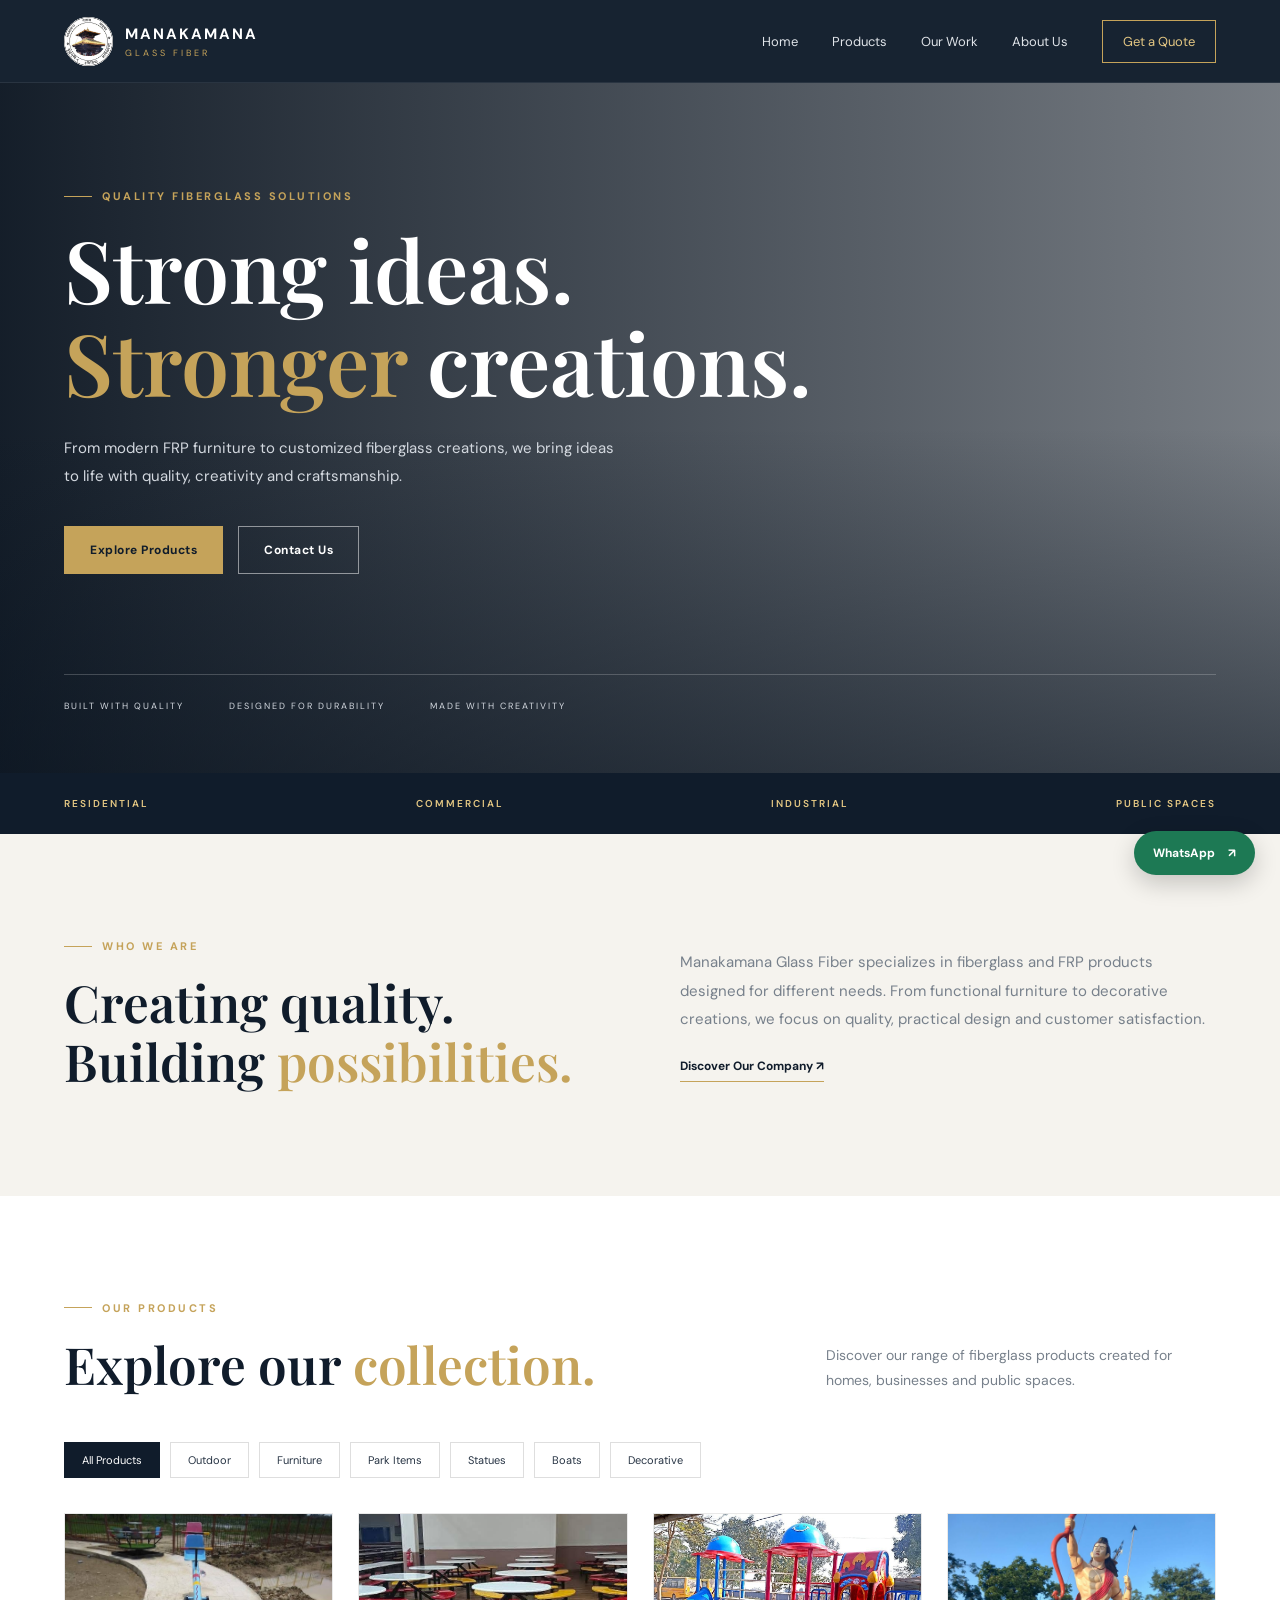
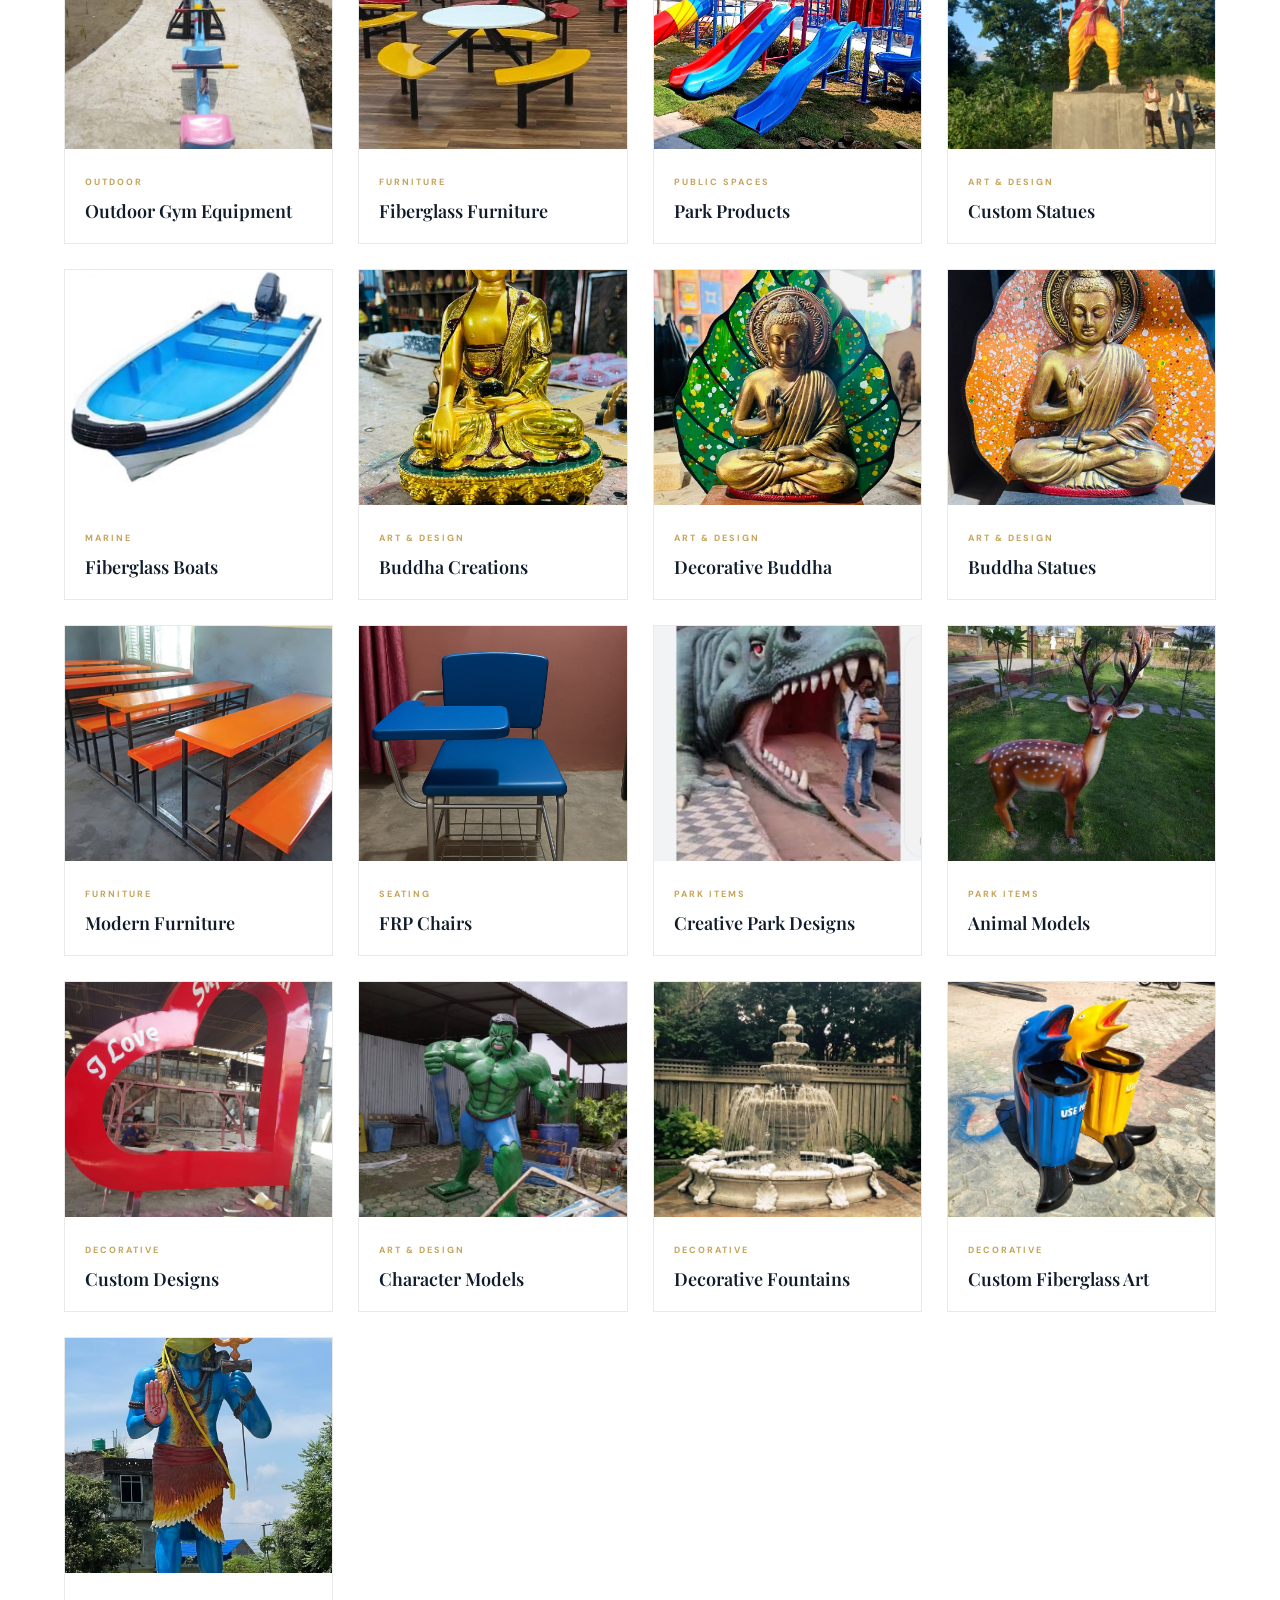
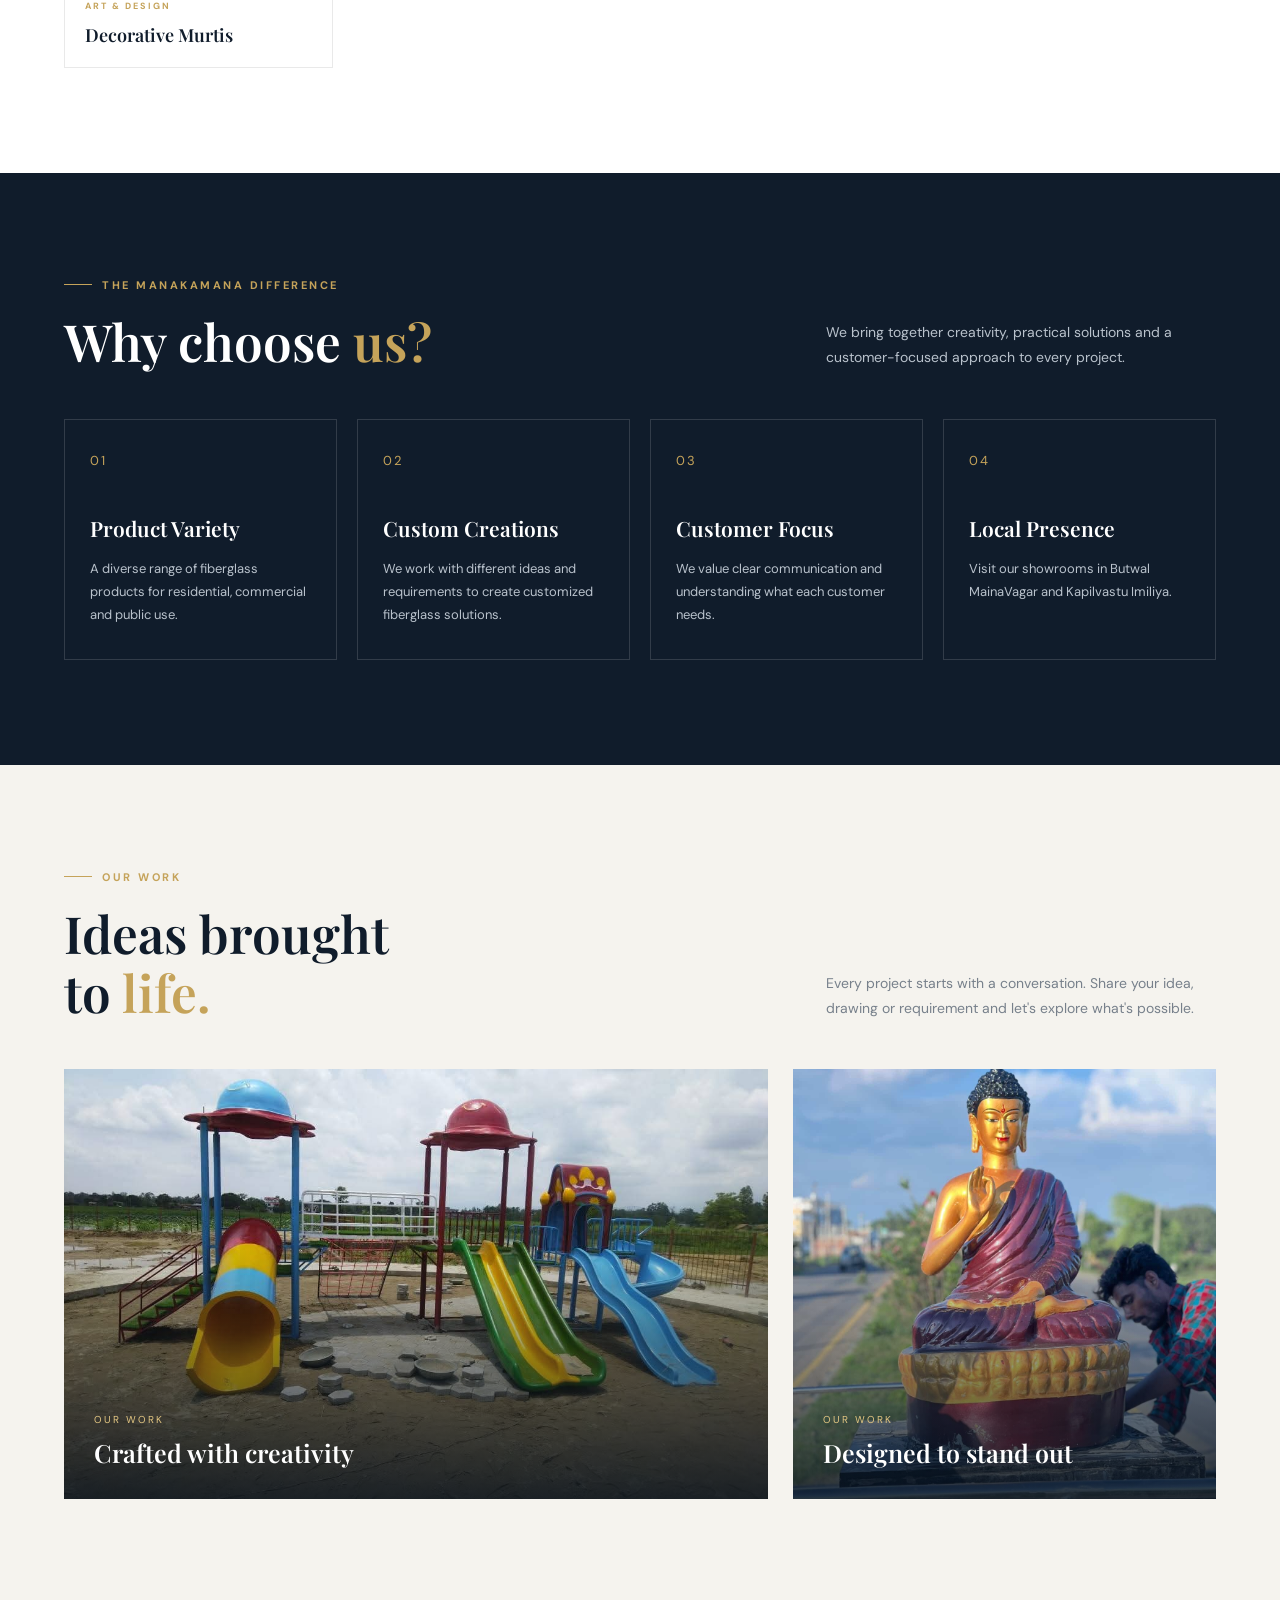
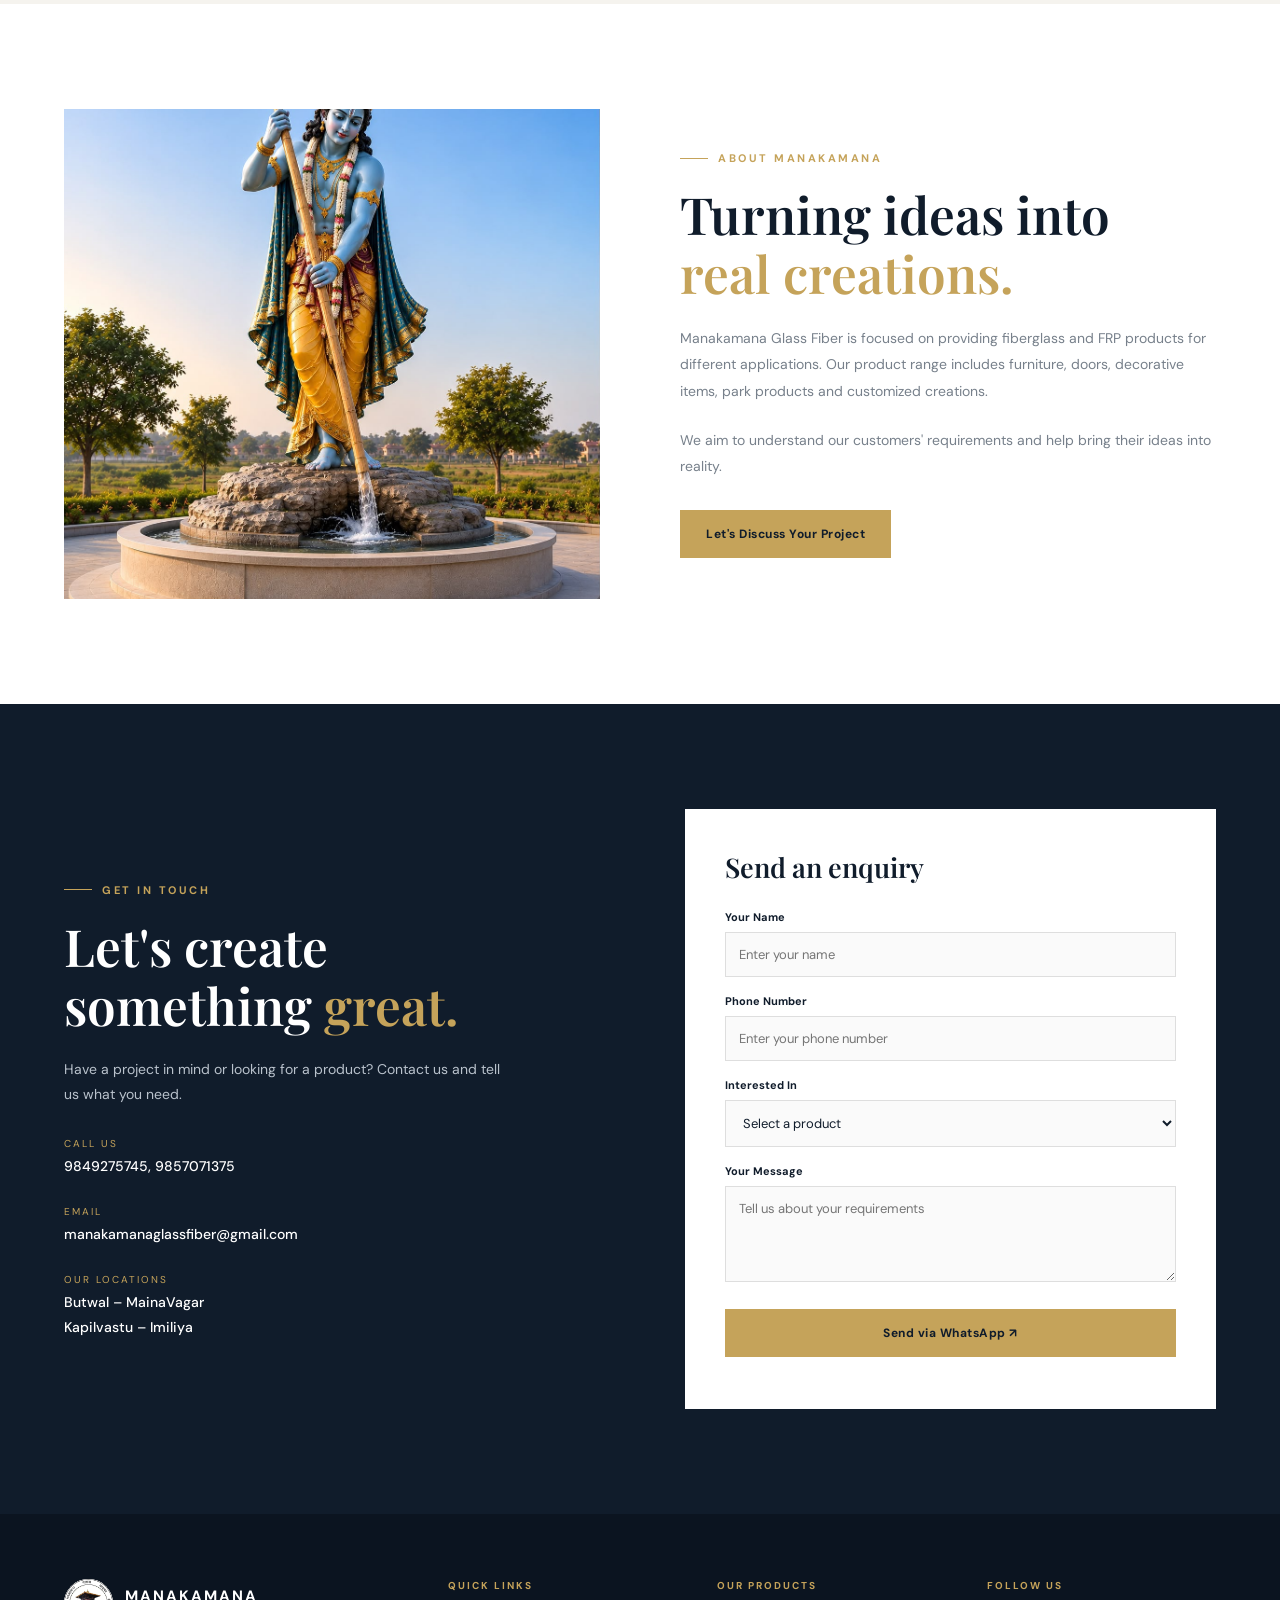
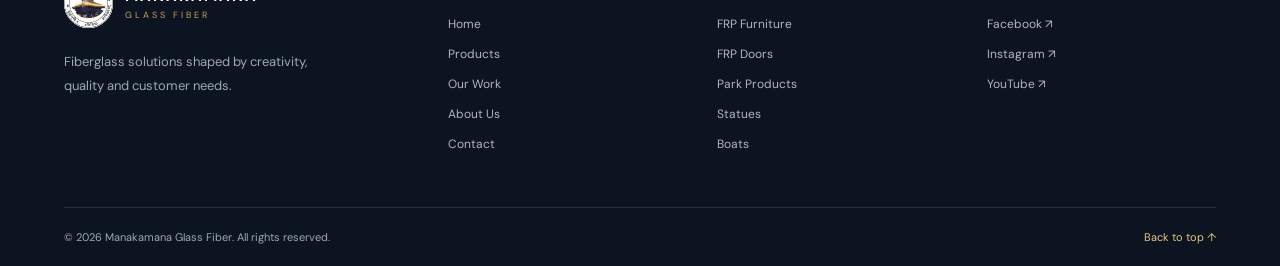
<file: index.html>
<!DOCTYPE html>
<html lang="en">
<head>
    <meta charset="UTF-8">
    <meta name="viewport" content="width=device-width, initial-scale=1.0">

    <title>Manakamana Glass Fiber | Premium FRP Products in Nepal</title>

    <meta name="description" content="Manakamana Glass Fiber provides quality FRP doors, furniture, statues, park products, boats and customized fiberglass solutions in Nepal.">

    <link rel="stylesheet" href="style.css">

    <link rel="preconnect" href="https://fonts.googleapis.com">
    <link rel="preconnect" href="https://fonts.gstatic.com" crossorigin>
<link href="https://fonts.googleapis.com/css2?family=DM+Sans:wght@400;500;600;700&family=Playfair+Display:wght@500;600;700&display=swap" rel="stylesheet">



<!-- Google Search Console Verification -->
<meta name="google-site-verification" content="ISjshIAWrfV8beKKimIus9hTiNmr8MGzmc7Oz-v97TQ">

<!-- Canonical URL -->
<link rel="canonical" href="https://manakamanaglassfiber.com.np/">

<!-- Favicon -->
<link rel="icon" href="favicon.ico" type="image/x-icon">


  </head>

<body>

<!-- HEADER -->

<header class="header">
    <div class="container nav-container">

        <a href="#home" class="logo">
            <img src="logo.jpeg" alt="Manakamana Glass Fiber Logo">
            <div>
                <strong>MANAKAMANA</strong>
                <span>GLASS FIBER</span>
            </div>
        </a>

        <button class="menu-toggle" id="menuToggle" aria-label="Open navigation">
            ☰
        </button>

        <nav class="nav" id="nav">
            <a href="#home">Home</a>
            <a href="#products">Products</a>
            <a href="#projects">Our Work</a>
            <a href="#about">About Us</a>
            <a href="#contact" class="nav-button">Get a Quote</a>
        </nav>

    </div>
</header>


<!-- HERO SECTION -->

<section class="hero" id="home">

    <div class="hero-overlay"></div>

    <div class="container hero-content">

        <div class="eyebrow">
            <span></span> QUALITY FIBERGLASS SOLUTIONS
        </div>

        <h1>
            Strong ideas.<br>
            <em>Stronger</em> creations.
        </h1>

        <p>
            From modern FRP furniture to customized fiberglass
            creations, we bring ideas to life with quality,
            creativity and craftsmanship.
        </p>

        <div class="hero-buttons">
            <a href="#products" class="btn btn-gold">Explore Products</a>
            <a href="#contact" class="btn btn-outline">Contact Us</a>
        </div>

        <div class="hero-bottom">
            <span>BUILT WITH QUALITY</span>
            <span>DESIGNED FOR DURABILITY</span>
            <span>MADE WITH CREATIVITY</span>
        </div>

    </div>
</section>


<!-- TRUST STRIP -->

<section class="trust-strip">
    <div class="container trust-grid">
        <span>RESIDENTIAL</span>
        <span>COMMERCIAL</span>
        <span>INDUSTRIAL</span>
        <span>PUBLIC SPACES</span>
    </div>
</section>


<!-- INTRO SECTION -->

<section class="intro section">
    <div class="container intro-grid">

        <div>
            <div class="eyebrow"><span></span> WHO WE ARE</div>

            <h2>
                Creating quality.<br>
                Building <em>possibilities.</em>
            </h2>
        </div>

        <div class="intro-text">
            <p>
                Manakamana Glass Fiber specializes in fiberglass
                and FRP products designed for different needs.
                From functional furniture to decorative creations,
                we focus on quality, practical design and
                customer satisfaction.
            </p>

            <a href="#about" class="text-link">Discover Our Company ↗</a>
        </div>

    </div>
</section>


<!-- PRODUCTS SECTION -->

<section class="products section" id="products">

    <div class="container">

        <div class="section-heading">

            <div>
                <div class="eyebrow"><span></span> OUR PRODUCTS</div>
                <h2>Explore our <em>collection.</em></h2>
            </div>

            <p>
                Discover our range of fiberglass products
                created for homes, businesses and public spaces.
            </p>

        </div>


        <div class="filter-row" id="productFilters">

            <button class="filter-btn active" data-filter="all">All Products</button>
            <button class="filter-btn" data-filter="outdoor">Outdoor</button>
            <button class="filter-btn" data-filter="furniture">Furniture</button>
            <button class="filter-btn" data-filter="parks">Park Items</button>
            <button class="filter-btn" data-filter="statue">Statues</button>
            <button class="filter-btn" data-filter="boat">Boats</button>
            <button class="filter-btn" data-filter="decor">Decorative</button>

        </div>


        <div class="product-grid">

            <div class="product-card" data-category="outdoor">
                <div class="product-image">
                    <img src="outdoorgym.jpeg" alt="Outdoor gym equipment">
                </div>
                <div class="product-info">
                    <span>OUTDOOR</span>
                    <h3>Outdoor Gym Equipment</h3>
                </div>
            </div>


            <div class="product-card" data-category="furniture">
                <div class="product-image">
                    <img src="furniture 2.jpeg" alt="Fiberglass furniture">
                </div>
                <div class="product-info">
                    <span>FURNITURE</span>
                    <h3>Fiberglass Furniture</h3>
                </div>
            </div>


            <div class="product-card" data-category="parks">
                <div class="product-image">
                    <img src="park item 1.jpeg" alt="Park equipment">
                </div>
                <div class="product-info">
                    <span>PUBLIC SPACES</span>
                    <h3>Park Products</h3>
                </div>
            </div>


            <div class="product-card" data-category="statue">
                <div class="product-image">
                    <img src="statue1.jpeg" alt="Fiberglass statue">
                </div>
                <div class="product-info">
                    <span>ART & DESIGN</span>
                    <h3>Custom Statues</h3>
                </div>
            </div>


            <div class="product-card" data-category="boat">
                <div class="product-image">
                    <img src="boat.jpeg" alt="Fiberglass boat">
                </div>
                <div class="product-info">
                    <span>MARINE</span>
                    <h3>Fiberglass Boats</h3>
                </div>
            </div>


            <div class="product-card" data-category="statue">
                <div class="product-image">
                    <img src="gautam1.jpeg" alt="Gautam Buddha statue">
                </div>
                <div class="product-info">
                    <span>ART & DESIGN</span>
                    <h3>Buddha Creations</h3>
                </div>
            </div>


            <div class="product-card" data-category="statue">
                <div class="product-image">
                    <img src="gautam2.jpeg" alt="Buddha fiberglass artwork">
                </div>
                <div class="product-info">
                    <span>ART & DESIGN</span>
                    <h3>Decorative Buddha</h3>
                </div>
            </div>


            <div class="product-card" data-category="statue">
                <div class="product-image">
                    <img src="gautam 3.jpeg" alt="Buddha statue">
                </div>
                <div class="product-info">
                    <span>ART & DESIGN</span>
                    <h3>Buddha Statues</h3>
                </div>
            </div>


            <div class="product-card" data-category="furniture">
                <div class="product-image">
                    <img src="furniture1.jpeg" alt="FRP furniture">
                </div>
                <div class="product-info">
                    <span>FURNITURE</span>
                    <h3>Modern Furniture</h3>
                </div>
            </div>


            <div class="product-card" data-category="other">
                <div class="product-image">
                    <img src="chair.jpeg" alt="Fiberglass chair">
                </div>
                <div class="product-info">
                    <span>SEATING</span>
                    <h3>FRP Chairs</h3>
                </div>
            </div>


            <div class="product-card" data-category="parks">
                <div class="product-image">
                    <img src="crocodilemouth.jpeg" alt="Crocodile themed park product">
                </div>
                <div class="product-info">
                    <span>PARK ITEMS</span>
                    <h3>Creative Park Designs</h3>
                </div>
            </div>


            <div class="product-card" data-category="parks">
                <div class="product-image">
                    <img src="deer.jpeg" alt="Deer fiberglass model">
                </div>
                <div class="product-info">
                    <span>PARK ITEMS</span>
                    <h3>Animal Models</h3>
                </div>
            </div>


            <div class="product-card" data-category="decor">
                <div class="product-image">
                    <img src="design.jpeg" alt="Decorative fiberglass design">
                </div>
                <div class="product-info">
                    <span>DECORATIVE</span>
                    <h3>Custom Designs</h3>
                </div>
            </div>


            <div class="product-card" data-category="statue">
                <div class="product-image">
                    <img src="hulk.jpeg" alt="Character statue">
                </div>
                <div class="product-info">
                    <span>ART & DESIGN</span>
                    <h3>Character Models</h3>
                </div>
            </div>


            <div class="product-card" data-category="decor">
                <div class="product-image">
                    <img src="fountain.jpeg" alt="Fiberglass fountain">
                </div>
                <div class="product-info">
                    <span>DECORATIVE</span>
                    <h3>Decorative Fountains</h3>
                </div>
            </div>


            <div class="product-card" data-category="decor">
                <div class="product-image">
                    <img src="mouth.jpeg" alt="Decorative fiberglass artwork">
                </div>
                <div class="product-info">
                    <span>DECORATIVE</span>
                    <h3>Custom Fiberglass Art</h3>
                </div>
            </div>


            <div class="product-card" data-category="statue">
                <div class="product-image">
                    <img src="murti.jpeg" alt="Fiberglass murti">
                </div>
                <div class="product-info">
                    <span>ART & DESIGN</span>
                    <h3>Decorative Murtis</h3>
                </div>
            </div>

        </div>

    </div>
</section>


<!-- WHY CHOOSE US -->

<section class="why-section section">

    <div class="container">

        <div class="section-heading">
            <div>
                <div class="eyebrow"><span></span> THE MANAKAMANA DIFFERENCE</div>
                <h2>Why choose <em>us?</em></h2>
            </div>

            <p>
                We bring together creativity, practical solutions
                and a customer-focused approach to every project.
            </p>
        </div>


        <div class="why-grid">

            <div class="why-card">
                <div class="why-number">01</div>
                <h3>Product Variety</h3>
                <p>
                    A diverse range of fiberglass products
                    for residential, commercial and public use.
                </p>
            </div>


            <div class="why-card">
                <div class="why-number">02</div>
                <h3>Custom Creations</h3>
                <p>
                    We work with different ideas and requirements
                    to create customized fiberglass solutions.
                </p>
            </div>


            <div class="why-card">
                <div class="why-number">03</div>
                <h3>Customer Focus</h3>
                <p>
                    We value clear communication and understanding
                    what each customer needs.
                </p>
            </div>


            <div class="why-card">
                <div class="why-number">04</div>
                <h3>Local Presence</h3>
                <p>
                    Visit our showrooms in Butwal MainaVagar
                    and Kapilvastu Imiliya.
                </p>
            </div>

        </div>

    </div>
</section>


<!-- OUR WORK -->

<section class="projects-section section" id="projects">

    <div class="container">

        <div class="section-heading project-heading">

            <div>
                <div class="eyebrow"><span></span> OUR WORK</div>
                <h2>Ideas brought<br>to <em>life.</em></h2>
            </div>

            <p>
                Every project starts with a conversation.
                Share your idea, drawing or requirement
                and let's explore what's possible.
            </p>

        </div>


        <div class="project-grid">

            <div class="project-card project-main">
                <img src="ourwork1.jpeg" alt="Manakamana Glass Fiber project">
                <div class="project-caption">
                    <span>OUR WORK</span>
                    <h3>Crafted with creativity</h3>
                </div>
            </div>


            <div class="project-card">
                <img src="ourwork3.jpeg" alt="Fiberglass completed work">
                <div class="project-caption">
                    <span>OUR WORK</span>
                    <h3>Designed to stand out</h3>
                </div>
            </div>

        </div>

    </div>
</section>


<!-- ABOUT -->

<section class="about-section section" id="about">

    <div class="container about-grid">

        <div class="about-image">
            <img src="krishna.jpeg" alt="Manakamana Glass Fiber products">
        </div>


        <div class="about-content">

            <div class="eyebrow"><span></span> ABOUT MANAKAMANA</div>

            <h2>
                Turning ideas into<br>
                <em>real creations.</em>
            </h2>

            <p>
                Manakamana Glass Fiber is focused on providing
                fiberglass and FRP products for different
                applications. Our product range includes
                furniture, doors, decorative items, park products
                and customized creations.
            </p>

            <p>
                We aim to understand our customers' requirements
                and help bring their ideas into reality.
            </p>

            <a href="#contact" class="btn btn-gold">Let's Discuss Your Project</a>

        </div>

    </div>
</section>


<!-- CONTACT -->

<section class="contact-section section" id="contact">

    <div class="container contact-grid">

        <div class="contact-info">

            <div class="eyebrow"><span></span> GET IN TOUCH</div>

            <h2>
                Let's create<br>
                something <em>great.</em>
            </h2>

            <p>
                Have a project in mind or looking for a product?
                Contact us and tell us what you need.
            </p>


            <div class="contact-detail">
                <span>CALL US</span>
                <strong data-business-phone></strong>
            </div>


            <div class="contact-detail">
                <span>EMAIL</span>
                <strong data-business-email></strong>
            </div>


            <div class="contact-detail">
                <span>OUR LOCATIONS</span>
                <strong>Butwal – MainaVagar</strong>
                <strong>Kapilvastu – Imiliya</strong>
            </div>

        </div>


        <form class="enquiry-form" id="enquiryForm">

            <h3>Send an enquiry</h3>

            <label for="customerName">Your Name</label>
            <input type="text" id="customerName" placeholder="Enter your name" required>


            <label for="customerPhone">Phone Number</label>
            <input type="tel" id="customerPhone" placeholder="Enter your phone number" required>


            <label for="productType">Interested In</label>
            <select id="productType" required>
                <option value="">Select a product</option>
                <option>FRP Doors</option>
                <option>Furniture</option>
                <option>Park Products</option>
                <option>Statues</option>
                <option>Boats</option>
                <option>Water Tanks</option>
                <option>Other / Custom Project</option>
            </select>


            <label for="projectMessage">Your Message</label>
            <textarea id="projectMessage" rows="4" placeholder="Tell us about your requirements"></textarea>


            <button type="submit" class="btn btn-gold form-button">
                Send via WhatsApp ↗
            </button>

            <p id="formStatus" class="form-status" aria-live="polite"></p>

        </form>

    </div>
</section>


<!-- FOOTER -->

<footer class="footer">

    <div class="container footer-grid">

        <div class="footer-brand">

            <a href="#home" class="logo footer-logo">
                <img src="logo.jpeg" alt="Manakamana Glass Fiber Logo">
                <div>
                    <strong>MANAKAMANA</strong>
                    <span>GLASS FIBER</span>
                </div>
            </a>

            <p>
                Fiberglass solutions shaped by creativity,
                quality and customer needs.
            </p>

        </div>


        <div class="footer-links">
            <h4>QUICK LINKS</h4>
            <a href="#home">Home</a>
            <a href="#products">Products</a>
            <a href="#projects">Our Work</a>
            <a href="#about">About Us</a>
            <a href="#contact">Contact</a>
        </div>


        <div class="footer-links">
            <h4>OUR PRODUCTS</h4>
            <a href="#products">FRP Furniture</a>
            <a href="#products">FRP Doors</a>
            <a href="#products">Park Products</a>
            <a href="#products">Statues</a>
            <a href="#products">Boats</a>
        </div>


        <div class="footer-links social-links">
            <h4>FOLLOW US</h4>

            <!-- Replace # with your actual social media links -->
            <a href="YOUR_FACEBOOK_URL" target="_blank" rel="noopener">Facebook ↗</a>
            <a href="YOUR_INSTAGRAM_URL" target="_blank" rel="noopener">Instagram ↗</a>
            <a href="YOUR_YOUTUBE_URL" target="_blank" rel="noopener">YouTube ↗</a>
        </div>

    </div>


    <div class="container footer-bottom">
        <p>© <span id="year"></span> Manakamana Glass Fiber. All rights reserved.</p>
        <a href="#home">Back to top ↑</a>
    </div>

</footer>


<!-- FLOATING WHATSAPP -->

<a href="https://wa.me/9779857071375"
   class="floating-whatsapp"
   id="floatingWhatsApp"
   target="_blank"
   rel="noopener"
   aria-label="Chat with us on WhatsApp">

    <span>WhatsApp</span>
    <strong>↗</strong>

</a>


<script src="script.js"></script>

</body>
</html>
</file>
<file: style.css>
/* =========================
   GENERAL SETTINGS
========================= */

:root {
    --navy: #101c2b;
    --navy-light: #192a3e;
    --gold: #c5a35a;
    --gold-light: #e4c783;
    --white: #ffffff;
    --cream: #f5f3ee;
    --text: #273444;
    --muted: #77808b;
}

* {
    margin: 0;
    padding: 0;
    box-sizing: border-box;
}

html {
    scroll-behavior: smooth;
    scroll-padding-top: 90px;
}

body {
    font-family: 'DM Sans', sans-serif;
    color: var(--text);
    background: var(--white);
}

img {
    width: 100%;
    display: block;
}

a {
    text-decoration: none;
    color: inherit;
}

button,
input,
textarea,
select {
    font: inherit;
}

.container {
    width: min(1180px, 90%);
    margin: auto;
}

.section {
    padding: 105px 0;
}

h1, h2, h3 {
    font-family: 'Playfair Display', serif;
    font-weight: 600;
}

h2 {
    font-size: clamp(34px, 4vw, 52px);
    line-height: 1.15;
    color: var(--navy);
}

h2 em,
h1 em {
    color: var(--gold);
    font-style: normal;
}

.eyebrow {
    display: flex;
    align-items: center;
    gap: 10px;
    color: var(--gold);
    font-size: 11px;
    font-weight: 700;
    letter-spacing: 2.5px;
    margin-bottom: 20px;
}

.eyebrow span {
    width: 28px;
    height: 1px;
    background: var(--gold);
}


/* =========================
   HEADER
========================= */

.header {
    position: sticky;
    top: 0;
    z-index: 1000;
    background: rgba(16, 28, 43, 0.97);
    backdrop-filter: blur(12px);
    border-bottom: 1px solid rgba(255,255,255,0.08);
}

.nav-container {
    min-height: 82px;
    display: flex;
    justify-content: space-between;
    align-items: center;
}

.logo {
    display: flex;
    align-items: center;
    gap: 12px;
    color: white;
}

.logo img {
    width: 49px;
    height: 49px;
    object-fit: contain;
    border-radius: 50%;
    background: white;
}

.logo div {
    display: flex;
    flex-direction: column;
    gap: 3px;
}

.logo strong {
    font-size: 15px;
    letter-spacing: 2px;
}

.logo span {
    font-size: 9px;
    color: var(--gold);
    letter-spacing: 3px;
}

.nav {
    display: flex;
    align-items: center;
    gap: 34px;
}

.nav a {
    color: #e0e4e9;
    font-size: 13px;
    transition: 0.3s;
}

.nav a:hover {
    color: var(--gold-light);
}

.nav .nav-button {
    border: 1px solid var(--gold);
    padding: 12px 20px;
    color: var(--gold-light);
}

.nav .nav-button:hover {
    background: var(--gold);
    color: var(--navy);
}

.menu-toggle {
    display: none;
    background: none;
    border: none;
    color: white;
    font-size: 27px;
    cursor: pointer;
}


/* =========================
   HERO
========================= */

.hero {
    min-height: 690px;
    position: relative;
    display: flex;
    align-items: center;
    background:
        linear-gradient(90deg, rgba(8,18,30,0.95), rgba(8,18,30,0.55)),
        url("https://images.unsplash.com/photo-1511818966892-d7d671e672a2?auto=format&fit=crop&w=2000&q=85") center/cover;
    color: white;
}

.hero-overlay {
    position: absolute;
    inset: 0;
    background: linear-gradient(0deg, rgba(10,20,32,0.55), transparent 50%);
}

.hero-content {
    position: relative;
    z-index: 1;
    padding-top: 45px;
}

.hero h1 {
    font-size: clamp(52px, 7vw, 86px);
    line-height: 1.08;
    max-width: 750px;
    margin-bottom: 25px;
    color: white;
}

.hero-content > p {
    max-width: 550px;
    color: #d3d8df;
    line-height: 1.9;
    font-size: 15px;
}

.hero-buttons {
    display: flex;
    gap: 15px;
    margin-top: 35px;
}

.btn {
    display: inline-flex;
    justify-content: center;
    align-items: center;
    padding: 15px 25px;
    font-size: 12px;
    font-weight: 700;
    letter-spacing: 0.5px;
    border: 1px solid transparent;
    cursor: pointer;
    transition: 0.3s;
}

.btn-gold {
    background: var(--gold);
    color: var(--navy);
}

.btn-gold:hover {
    background: var(--gold-light);
    transform: translateY(-3px);
}

.btn-outline {
    color: white;
    border-color: rgba(255,255,255,0.5);
}

.btn-outline:hover {
    border-color: var(--gold);
    color: var(--gold-light);
}

.hero-bottom {
    display: flex;
    gap: 45px;
    margin-top: 100px;
    padding-top: 25px;
    border-top: 1px solid rgba(255,255,255,0.2);
    font-size: 9px;
    letter-spacing: 2px;
    color: #d3d8df;
}


/* =========================
   TRUST STRIP
========================= */

.trust-strip {
    background: var(--navy);
    padding: 24px 0;
}

.trust-grid {
    display: flex;
    justify-content: space-between;
    gap: 20px;
    color: var(--gold-light);
    font-size: 10px;
    letter-spacing: 2px;
    font-weight: 600;
}


/* =========================
   INTRO
========================= */

.intro {
    background: var(--cream);
}

.intro-grid {
    display: grid;
    grid-template-columns: 1fr 1fr;
    gap: 80px;
    align-items: center;
}

.intro-text p {
    line-height: 1.9;
    color: var(--muted);
    font-size: 15px;
}

.text-link {
    display: inline-block;
    margin-top: 24px;
    color: var(--navy);
    font-size: 12px;
    font-weight: 700;
    border-bottom: 1px solid var(--gold);
    padding-bottom: 7px;
}


/* =========================
   SECTION HEADINGS
========================= */

.section-heading {
    display: flex;
    justify-content: space-between;
    align-items: end;
    gap: 35px;
    margin-bottom: 48px;
}

.section-heading > p {
    max-width: 390px;
    color: var(--muted);
    font-size: 14px;
    line-height: 1.8;
}


/* =========================
   PRODUCTS
========================= */

.products {
    background: white;
}

.filter-row {
    display: flex;
    flex-wrap: wrap;
    gap: 10px;
    margin-bottom: 35px;
}

.filter-btn {
    background: transparent;
    border: 1px solid #dedede;
    color: var(--text);
    padding: 10px 17px;
    font-size: 11px;
    cursor: pointer;
    transition: 0.3s;
}

.filter-btn:hover,
.filter-btn.active {
    background: var(--navy);
    border-color: var(--navy);
    color: white;
}

.product-grid {
    display: grid;
    grid-template-columns: repeat(4, 1fr);
    gap: 25px;
}

.product-card {
    background: white;
    border: 1px solid #e9e9e9;
    transition: 0.35s;
    overflow: hidden;
}

.product-card:hover {
    transform: translateY(-7px);
    box-shadow: 0 15px 35px rgba(16,28,43,0.10);
}

.product-card.hide {
    display: none;
}

.product-image {
    height: 235px;
    overflow: hidden;
    background: #f0f0f0;
}

.product-image img {
    height: 100%;
    object-fit: cover;
    transition: transform 0.6s;
}

.product-card:hover .product-image img {
    transform: scale(1.07);
}

.product-info {
    padding: 20px;
}

.product-info span {
    color: var(--gold);
    font-size: 9px;
    font-weight: 700;
    letter-spacing: 2px;
}

.product-info h3 {
    color: var(--navy);
    font-size: 18px;
    margin-top: 9px;
}


/* =========================
   WHY CHOOSE US
========================= */

.why-section {
    background: var(--navy);
    color: white;
}

.why-section h2 {
    color: white;
}

.why-section .section-heading > p {
    color: #b9c2cc;
}

.why-grid {
    display: grid;
    grid-template-columns: repeat(4, 1fr);
    gap: 20px;
}

.why-card {
    border: 1px solid rgba(255,255,255,0.14);
    padding: 32px 25px;
    transition: 0.3s;
}

.why-card:hover {
    border-color: var(--gold);
    transform: translateY(-5px);
}

.why-number {
    color: var(--gold);
    font-size: 13px;
    letter-spacing: 2px;
    margin-bottom: 45px;
}

.why-card h3 {
    font-size: 21px;
    margin-bottom: 15px;
    color: white;
}

.why-card p {
    color: #b9c2cc;
    font-size: 13px;
    line-height: 1.8;
}


/* =========================
   OUR WORK
========================= */

.projects-section {
    background: var(--cream);
}

.project-grid {
    display: grid;
    grid-template-columns: 1.25fr 0.75fr;
    gap: 25px;
}

.project-card {
    height: 430px;
    position: relative;
    overflow: hidden;
    background: var(--navy);
}

.project-card img {
    width: 100%;
    height: 100%;
    object-fit: cover;
    transition: 0.7s;
}

.project-card:hover img {
    transform: scale(1.06);
}

.project-card::after {
    content: "";
    position: absolute;
    inset: 0;
    background: linear-gradient(transparent 35%, rgba(8,18,30,0.85));
}

.project-caption {
    position: absolute;
    z-index: 2;
    bottom: 30px;
    left: 30px;
    color: white;
}

.project-caption span {
    font-size: 10px;
    color: var(--gold-light);
    letter-spacing: 2px;
}

.project-caption h3 {
    font-size: 25px;
    margin-top: 8px;
}


/* =========================
   ABOUT
========================= */

.about-section {
    background: white;
}

.about-grid {
    display: grid;
    grid-template-columns: 1fr 1fr;
    gap: 80px;
    align-items: center;
}

.about-image {
    height: 490px;
    overflow: hidden;
}

.about-image img {
    height: 100%;
    object-fit: cover;
}

.about-content p {
    color: var(--muted);
    font-size: 14px;
    line-height: 1.9;
    margin-top: 22px;
}

.about-content .btn {
    margin-top: 30px;
}


/* =========================
   CONTACT
========================= */

.contact-section {
    background: var(--navy);
    color: white;
}

.contact-grid {
    display: grid;
    grid-template-columns: 1fr 1fr;
    gap: 90px;
    align-items: center;
}

.contact-info h2 {
    color: white;
}

.contact-info > p {
    color: #b9c2cc;
    line-height: 1.8;
    font-size: 14px;
    margin-top: 22px;
    max-width: 440px;
}

.contact-detail {
    display: flex;
    flex-direction: column;
    gap: 7px;
    margin-top: 30px;
}

.contact-detail span {
    color: var(--gold);
    font-size: 10px;
    letter-spacing: 2px;
}

.contact-detail strong {
    color: white;
    font-size: 14px;
    font-weight: 500;
}

.enquiry-form {
    background: white;
    padding: 40px;
    color: var(--navy);
}

.enquiry-form h3 {
    font-size: 27px;
    margin-bottom: 25px;
}

.enquiry-form label {
    display: block;
    font-size: 11px;
    font-weight: 700;
    margin: 17px 0 8px;
}

.enquiry-form input,
.enquiry-form select,
.enquiry-form textarea {
    width: 100%;
    padding: 13px;
    border: 1px solid #dedede;
    outline: none;
    background: #fafafa;
    color: var(--navy);
    font-size: 13px;
}

.enquiry-form input:focus,
.enquiry-form select:focus,
.enquiry-form textarea:focus {
    border-color: var(--gold);
}

.enquiry-form textarea {
    resize: vertical;
}

.form-button {
    width: 100%;
    margin-top: 22px;
}

.form-status {
    font-size: 12px;
    margin-top: 12px;
    color: var(--navy);
}


/* =========================
   FOOTER
========================= */

.footer {
    background: #0b1420;
    color: white;
    padding-top: 65px;
}

.footer-grid {
    display: grid;
    grid-template-columns: 1.5fr 1fr 1fr 1fr;
    gap: 40px;
    padding-bottom: 55px;
}

.footer-brand p {
    color: #9da8b5;
    font-size: 13px;
    line-height: 1.8;
    max-width: 270px;
    margin-top: 22px;
}

.footer-links {
    display: flex;
    flex-direction: column;
    gap: 14px;
}

.footer-links h4 {
    color: var(--gold);
    font-size: 10px;
    letter-spacing: 2px;
    margin-bottom: 10px;
}

.footer-links a {
    color: #aeb7c2;
    font-size: 12px;
    transition: 0.3s;
}

.footer-links a:hover {
    color: var(--gold-light);
    padding-left: 4px;
}

.footer-bottom {
    border-top: 1px solid rgba(255,255,255,0.12);
    padding: 22px 0;
    display: flex;
    justify-content: space-between;
    gap: 20px;
    color: #9da8b5;
    font-size: 11px;
}

.footer-bottom a {
    color: var(--gold-light);
}


/* =========================
   FLOATING WHATSAPP
========================= */

.floating-whatsapp {
    position: fixed;
    z-index: 999;
    bottom: 25px;
    right: 25px;
    display: flex;
    align-items: center;
    gap: 13px;
    background: #1d7954;
    color: white;
    padding: 14px 19px;
    border-radius: 40px;
    font-size: 12px;
    font-weight: 700;
    box-shadow: 0 8px 25px rgba(0,0,0,0.2);
    transition: 0.3s;
}

.floating-whatsapp:hover {
    transform: translateY(-5px);
    background: #176644;
}


/* =========================
   RESPONSIVE DESIGN
========================= */

@media (max-width: 1000px) {

    .product-grid {
        grid-template-columns: repeat(3, 1fr);
    }

    .why-grid {
        grid-template-columns: repeat(2, 1fr);
    }

    .footer-grid {
        grid-template-columns: repeat(2, 1fr);
    }

    .contact-grid {
        gap: 40px;
    }

}

@media (max-width: 700px) {

    .section {
        padding: 75px 0;
    }

    .menu-toggle {
        display: block;
    }

    .nav {
        display: none;
        position: absolute;
        top: 82px;
        left: 0;
        width: 100%;
        background: var(--navy);
        padding: 25px 5%;
        flex-direction: column;
        align-items: stretch;
        gap: 22px;
        border-top: 1px solid rgba(255,255,255,0.1);
    }

    .nav.open {
        display: flex;
    }

    .nav .nav-button {
        text-align: center;
    }

    .hero {
        min-height: 650px;
    }

    .hero h1 {
        font-size: 52px;
    }

    .hero-bottom {
        flex-direction: column;
        gap: 12px;
        margin-top: 65px;
    }

    .trust-grid {
        flex-wrap: wrap;
        justify-content: center;
        text-align: center;
    }

    .trust-grid span {
        width: 40%;
    }

    .intro-grid,
    .about-grid,
    .contact-grid {
        grid-template-columns: 1fr;
        gap: 40px;
    }

    .section-heading {
        display: block;
    }

    .section-heading > p {
        margin-top: 20px;
    }

    .product-grid {
        grid-template-columns: repeat(2, 1fr);
        gap: 14px;
    }

    .product-image {
        height: 170px;
    }

    .product-info {
        padding: 14px;
    }

    .product-info h3 {
        font-size: 16px;
    }

    .why-grid {
        grid-template-columns: 1fr 1fr;
    }

    .why-card {
        padding: 23px 17px;
    }

    .project-grid {
        grid-template-columns: 1fr;
    }

    .project-card {
        height: 330px;
    }

    .about-image {
        height: 350px;
    }

    .enquiry-form {
        padding: 27px 20px;
    }

    .footer-grid {
        grid-template-columns: 1fr 1fr;
        gap: 35px 20px;
    }

}

@media (max-width: 420px) {

    .product-grid {
        grid-template-columns: 1fr;
    }

    .product-image {
        height: 240px;
    }

    .why-grid {
        grid-template-columns: 1fr;
    }

    .hero h1 {
        font-size: 43px;
    }

    .hero-buttons {
        flex-direction: column;
        align-items: flex-start;
    }

    .footer-bottom {
        flex-direction: column;
    }

}
</file>
